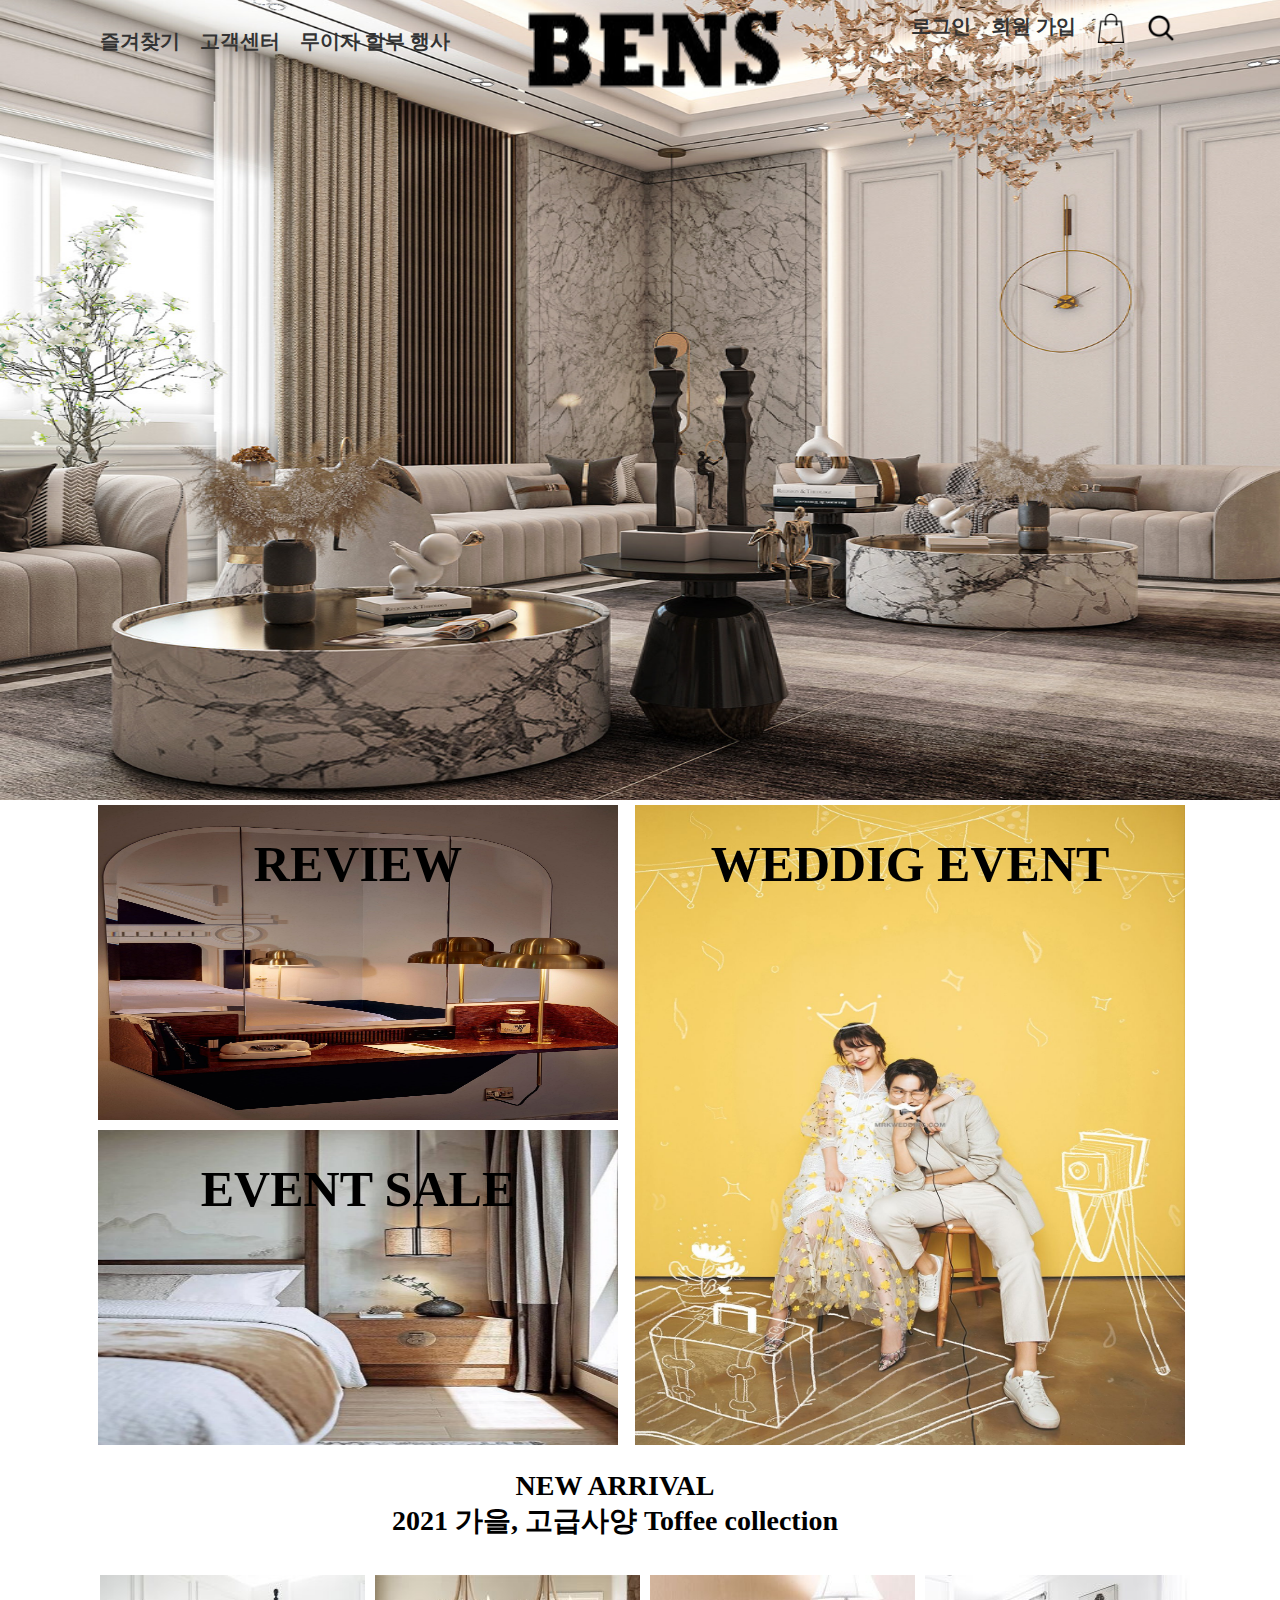
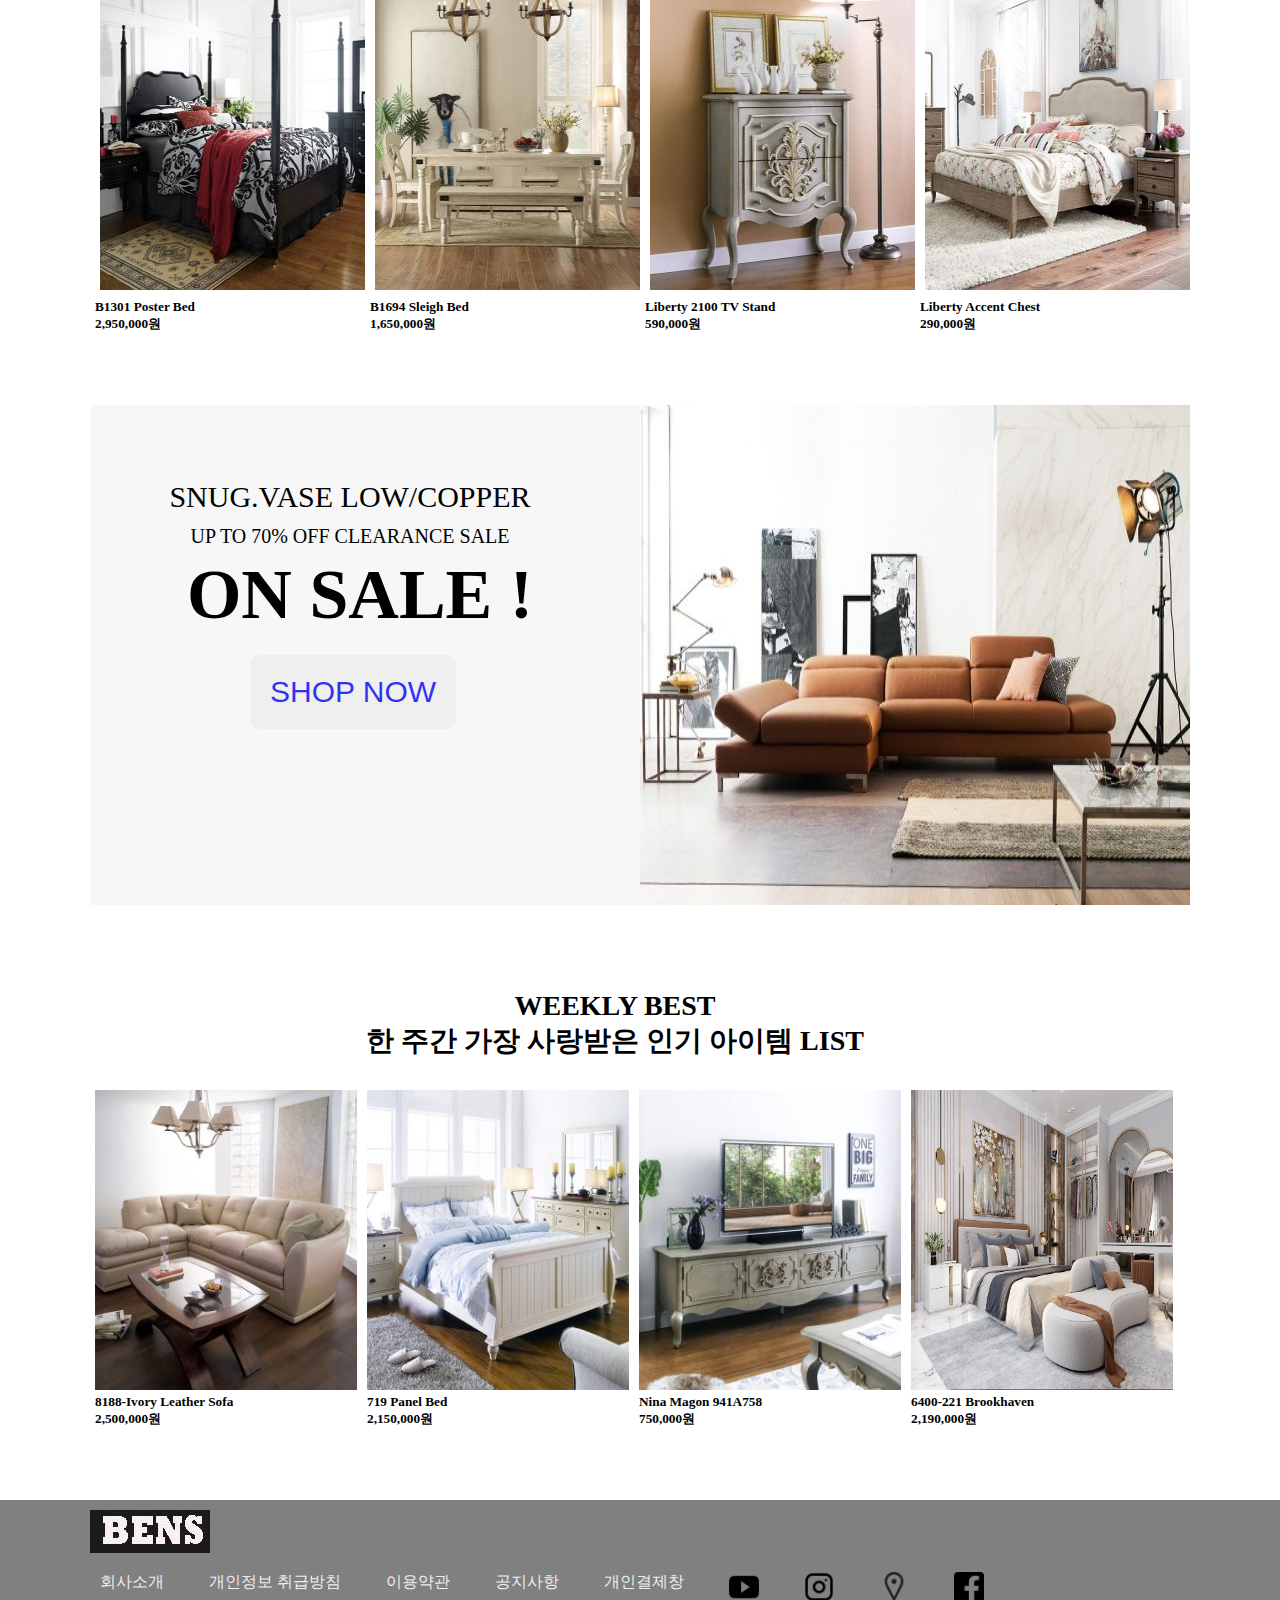
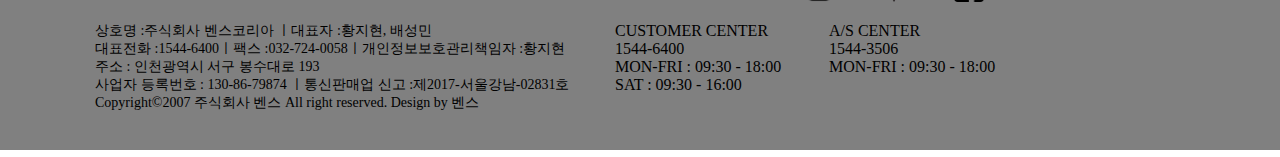
<file: index.html>
<!DOCTYPE html>
<html lang="ko">
<head>
    <meta charset="UTF-8">
    <meta http-equiv="X-UA-Compatible" content="IE=edge">
    <meta name="viewport" content="width=device-width, initial-scale=1.0">
    <title>ksa</title>

    <link rel="stylesheet" href="css/common.css">
    <link rel="stylesheet" href="css/main.css">

</head>
<body>
    <div id="top">
        <div id="slider">
        </div>

        <header>
            <div id="logo"><a href="index.html"><img src="img/logo.png" alt=""></a></div>
            <nav class="menubar1">
                <ul>
                    <li><a href="sub.html"><b>즐겨찾기</b></a></li>
                    <li><a href="sub.html"><b>고객센터</b></a></li>
                    <li><a href="sub.html"><b>무이자 할부 행사</b></a></li> </ul></nav>
            <nav class="menubar2">   
                <ul>     
                    <!-- <ul style="float:right; list-style-type: none;"> -->
                        <li><a href="sub.html"><b>로그인</b></a></li>
                        <li><a href="sub.html"><b>회원 가입</b></a></li>
                        <li><a href="sub.html"><img src="img/shopping.png" alt="shop"></a></li>
                        <li><a href="sub.html"><img src="img/search.png" alt="search"></a></li>
                </ul>
            </nav>
        </header>

    </div>
    


    <div id="event">
        <div class="box1">
            <a href="sub.html"><img src="img/event.jpg" alt="event sale"></a>
            <h1>REVIEW</h1>           
        </div>
       
        <div class="box">
            <a href="sub.html"><img src="img/wedding.jpg" alt="wedding"></a>
            <h1>WEDDIG EVENT</h1>
        </div>

        <div class="box1">
            <a href="sub.html"><img src="img/review.png" alt="review"></a>
            <h1>EVENT SALE</h1>
        </div>
    </div>


    <div id="new">
        <p><b>NEW ARRIVAL<br>
         2021 가을, 고급사양 Toffee collection</b></p>

        <div class="n1">
            <a href="sub.html"><img src="img/n1.jpg" alt="n1"></a>
        <h5>B1301 Poster Bed<br>  2,950,000원</h5>
        </div>

        <div class="n2"><a href="sub.html"><img src="img/n2.jpg" alt="n2"></a>
            <h5>B1694 Sleigh Bed<br>  1,650,000원</h5>
        </div>
        
        <div class="n3"><a href="sub.html"><img src="img/n3.jpg" alt="n3"></a>
            <h5>Liberty 2100 TV Stand<br> 590,000원</h5>
        </div>

        <div class="n4"><a href="sub.html"><img src="img/n4.jpg" alt="n4"></a>
            <h5>Liberty Accent Chest<br>  290,000원</h5>
        </div>
    </div>

        <div id="sale">
            <div class="salebox">
            <p>SNUG.VASE LOW/COPPER<br></p>
             <p>UP TO 70% OFF CLEARANCE SALE</p>
             <p><b>ON SALE !</b></p>
            <button><a href="sub.html">
                SHOP NOW</a></button> 
            </div>

          <div class="imgbox"><img src="img/s1.jpg" alt="s1"></div>
        
        </div>
    
    <div id="best">
              <p>WEEKLY BEST<br>
                한 주간 가장 사랑받은 인기 아이템 LIST</p>
       
               <div class="box"><a href="sub.html"><img src="img/w1.jpg" alt="w1"></a>
            
               <h5>8188-Ivory Leather Sofa<br> 2,500,000원</h5>
               </div>
       
               <div class="box"><a href="sub.html"><img src="img/w2.jpg" alt="w2"></a>
                   <h5>719 Panel Bed<br> 2,150,000원</h5>
               </div>
               
               <div class="box"><a href="sub.html"><img src="img/w3.jpg" alt="w3"></a>
                   <h5>Nina Magon 941A758<br>  750,000원</h5>
               </div>
       
               <div class="box"><a href="sub.html"><img src="img/w4.jpg" alt="w4"></a>
                   <h5>6400-221 Brookhaven<br> 2,190,000원</h5>
               </div>
     </div>
    
    
    
    <footer>
        <div id="fbox">
        
        <div class="info">
            <div class="flogo"><a href="index.html"><img src="img/logo2.jpg" alt=""></a></div>
        <ul>
            <li><a href="#">회사소개</a></li>
            <li><a href="#">개인정보 취급방침</a></li>
            <li><a href="#">이용약관 </a></li>
            <li><a href="#">공지사항 </a></li>
            <li><a href="#">개인결제창 </a></li>
            <li><a href="#"><img src="img/211929_social_youtube_icon.png" alt="youtube"></a></li>
            <li><a href="#"><img src="img/2561453_instagram_icon.png" alt="instagram"></a></li>
            <li><a href="#"><img src="img/3018574_area_district_location_position_region_icon.png" alt="area"></a></li>
            <li><a href="#"><img src="img/facebook.png" alt="facebook"></a></li>
        </ul>
        </div>
        
        <div class="ftext">  
        <p>상호명 :주식회사 벤스코리아 ㅣ대표자 :황지현, 배성민<br>
                대표전화 :1544-6400ㅣ팩스 :032-724-0058ㅣ개인정보보호관리책임자 :황지현<br>
                주소 : 인천광역시 서구 봉수대로 193<br>
                사업자 등록번호 : 130-86-79874 ㅣ통신판매업 신고 :제2017-서울강남-02831호<br>
                Copyright©2007 주식회사 벤스 All right reserved. Design by 벤스</p>
        </div>

        <div class="cscenter">
            <p>CUSTOMER CENTER<br>
               1544-6400<br>
            MON-FRI : 09:30 - 18:00<br>
            SAT : 09:30 - 16:00</p>
        </div>

        <div class="ascenter">
           <p> A/S CENTER<br>
            1544-3506<br>
            MON-FRI : 09:30 - 18:00 </p>
        </div>
    </div>
    </footer>
</body>
</html>
</file>
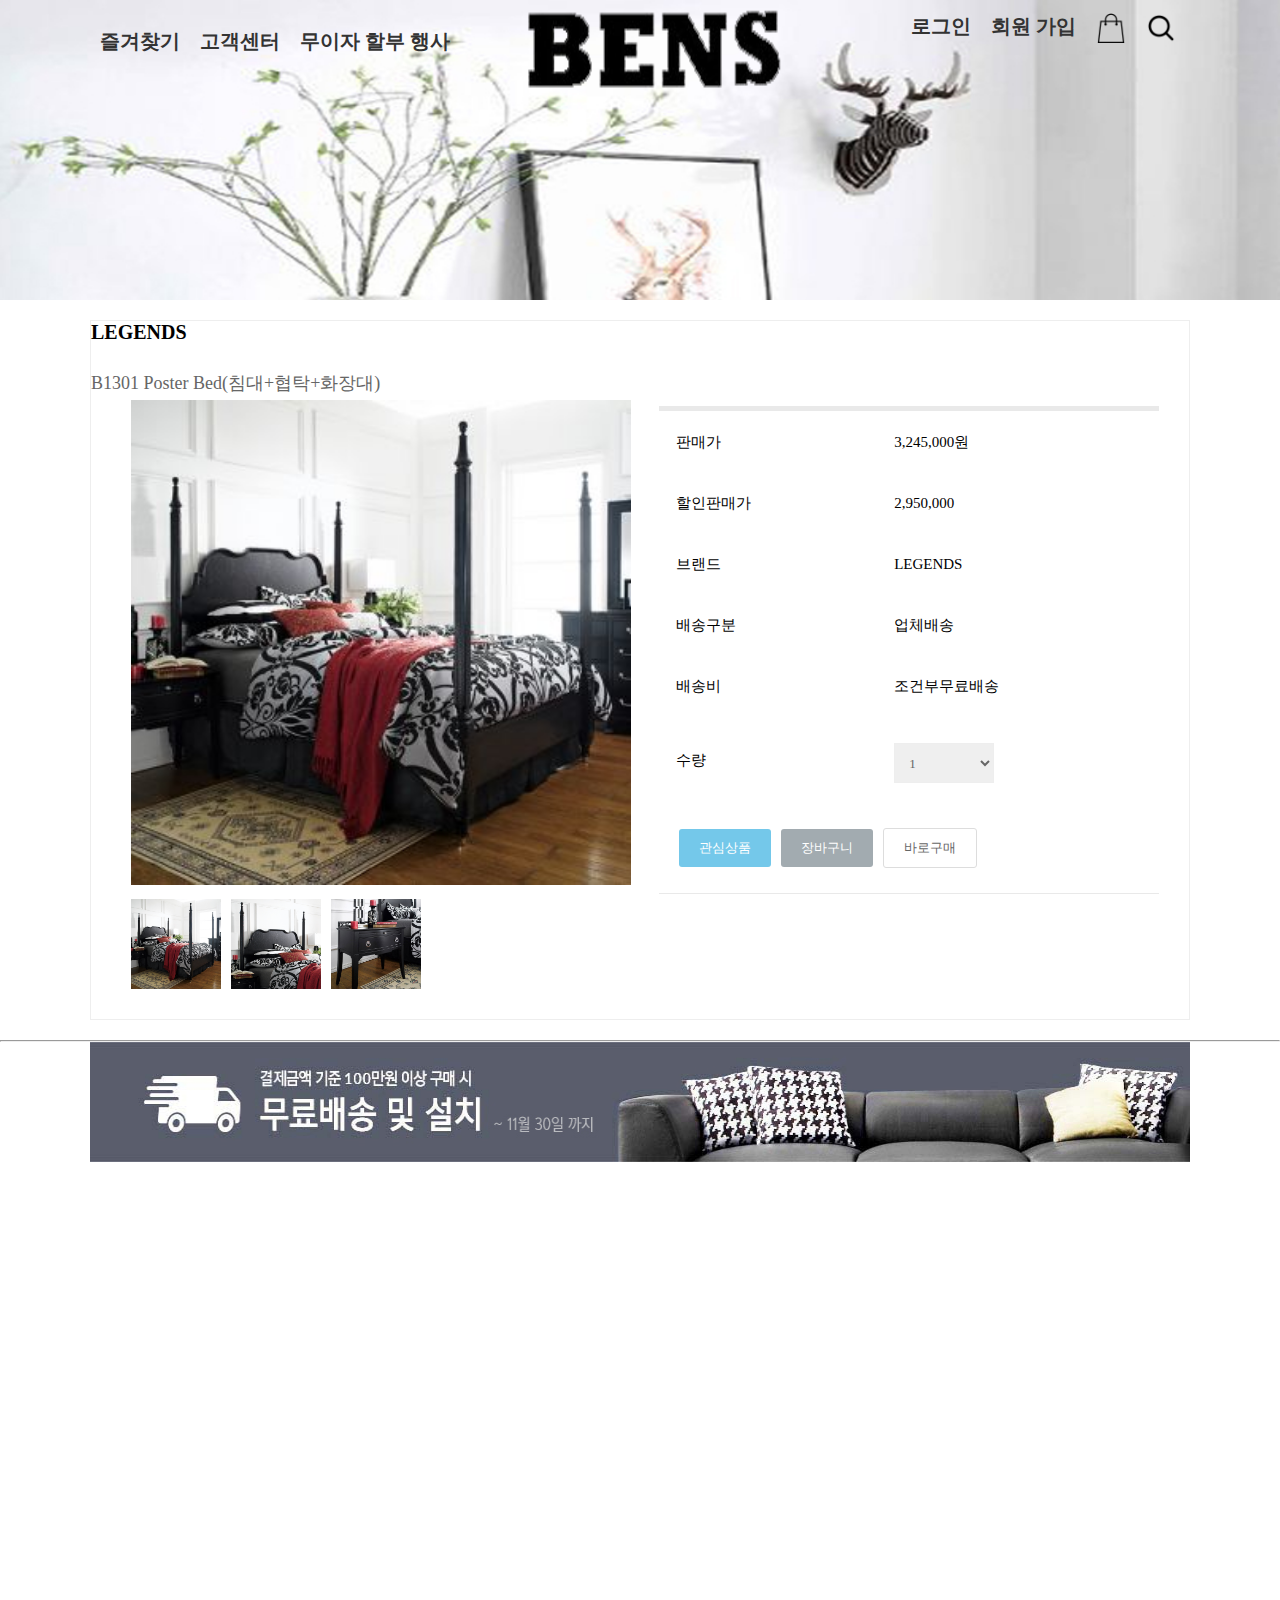
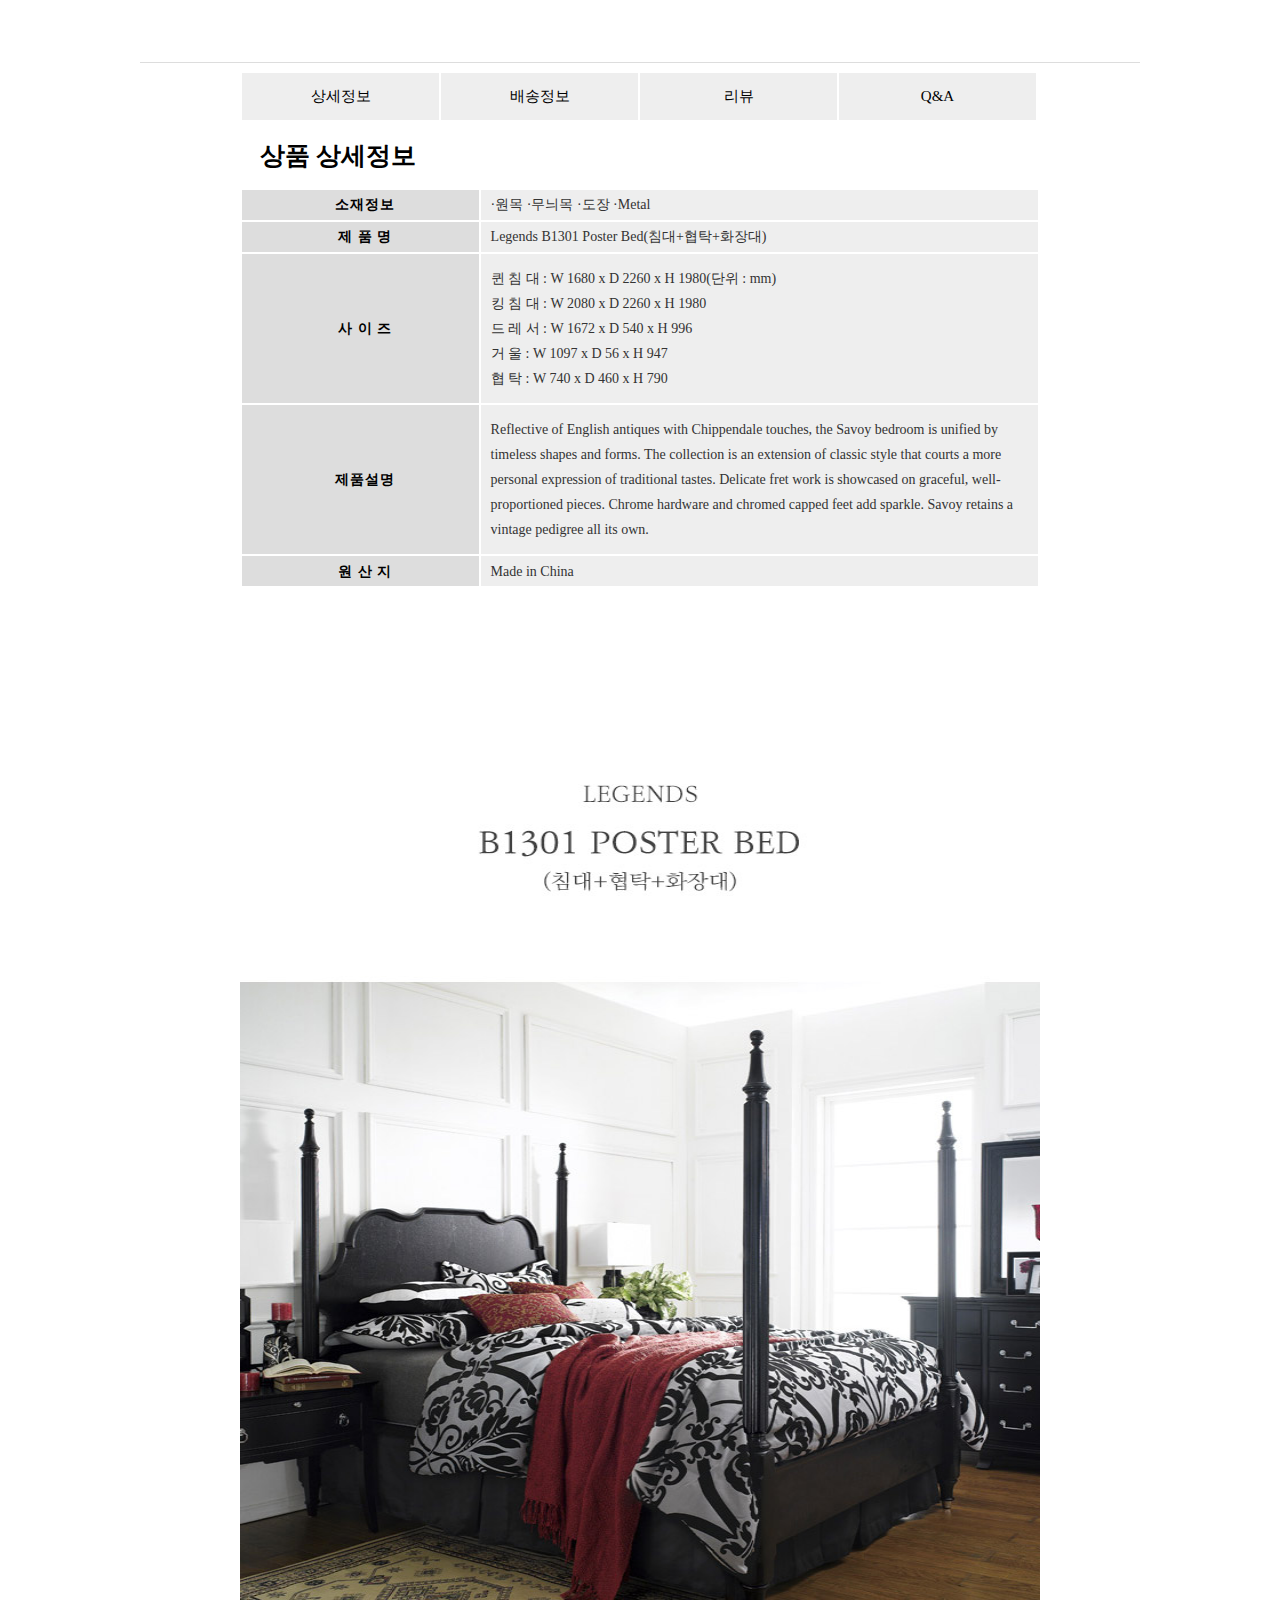
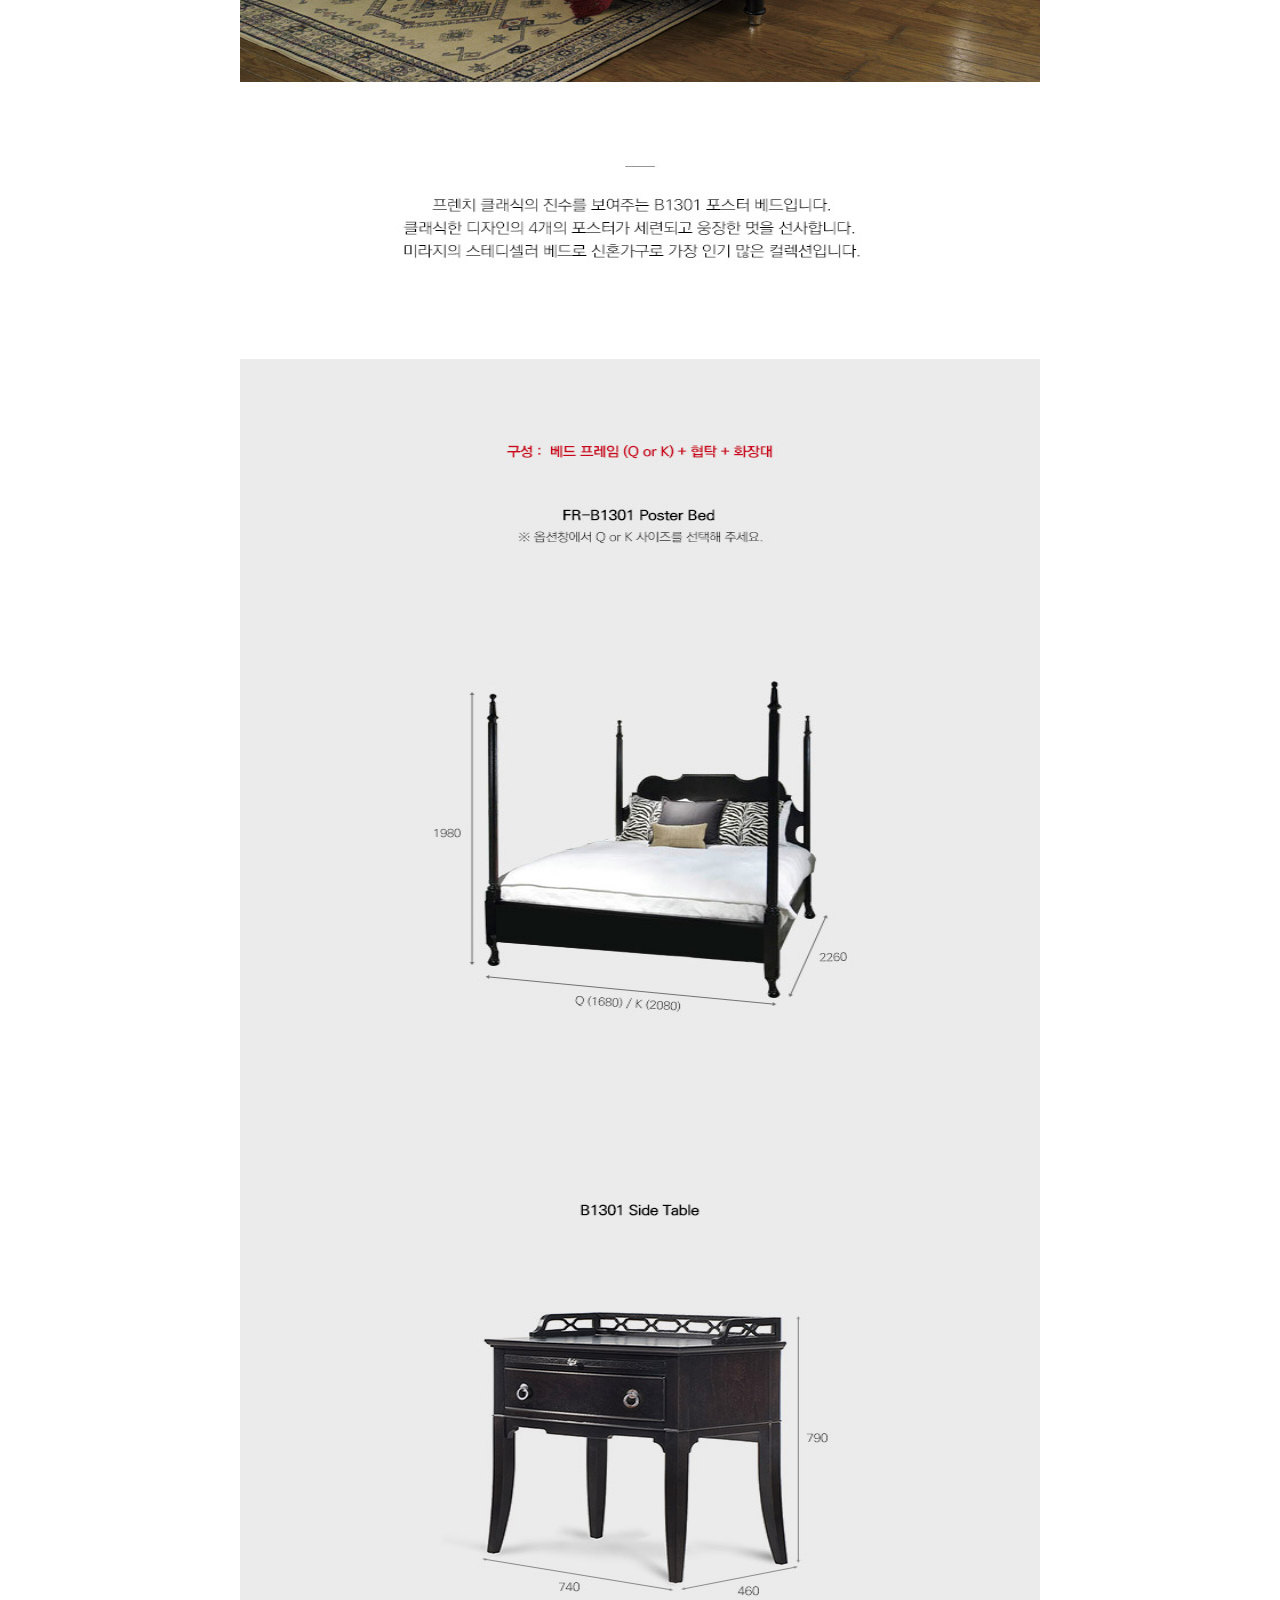
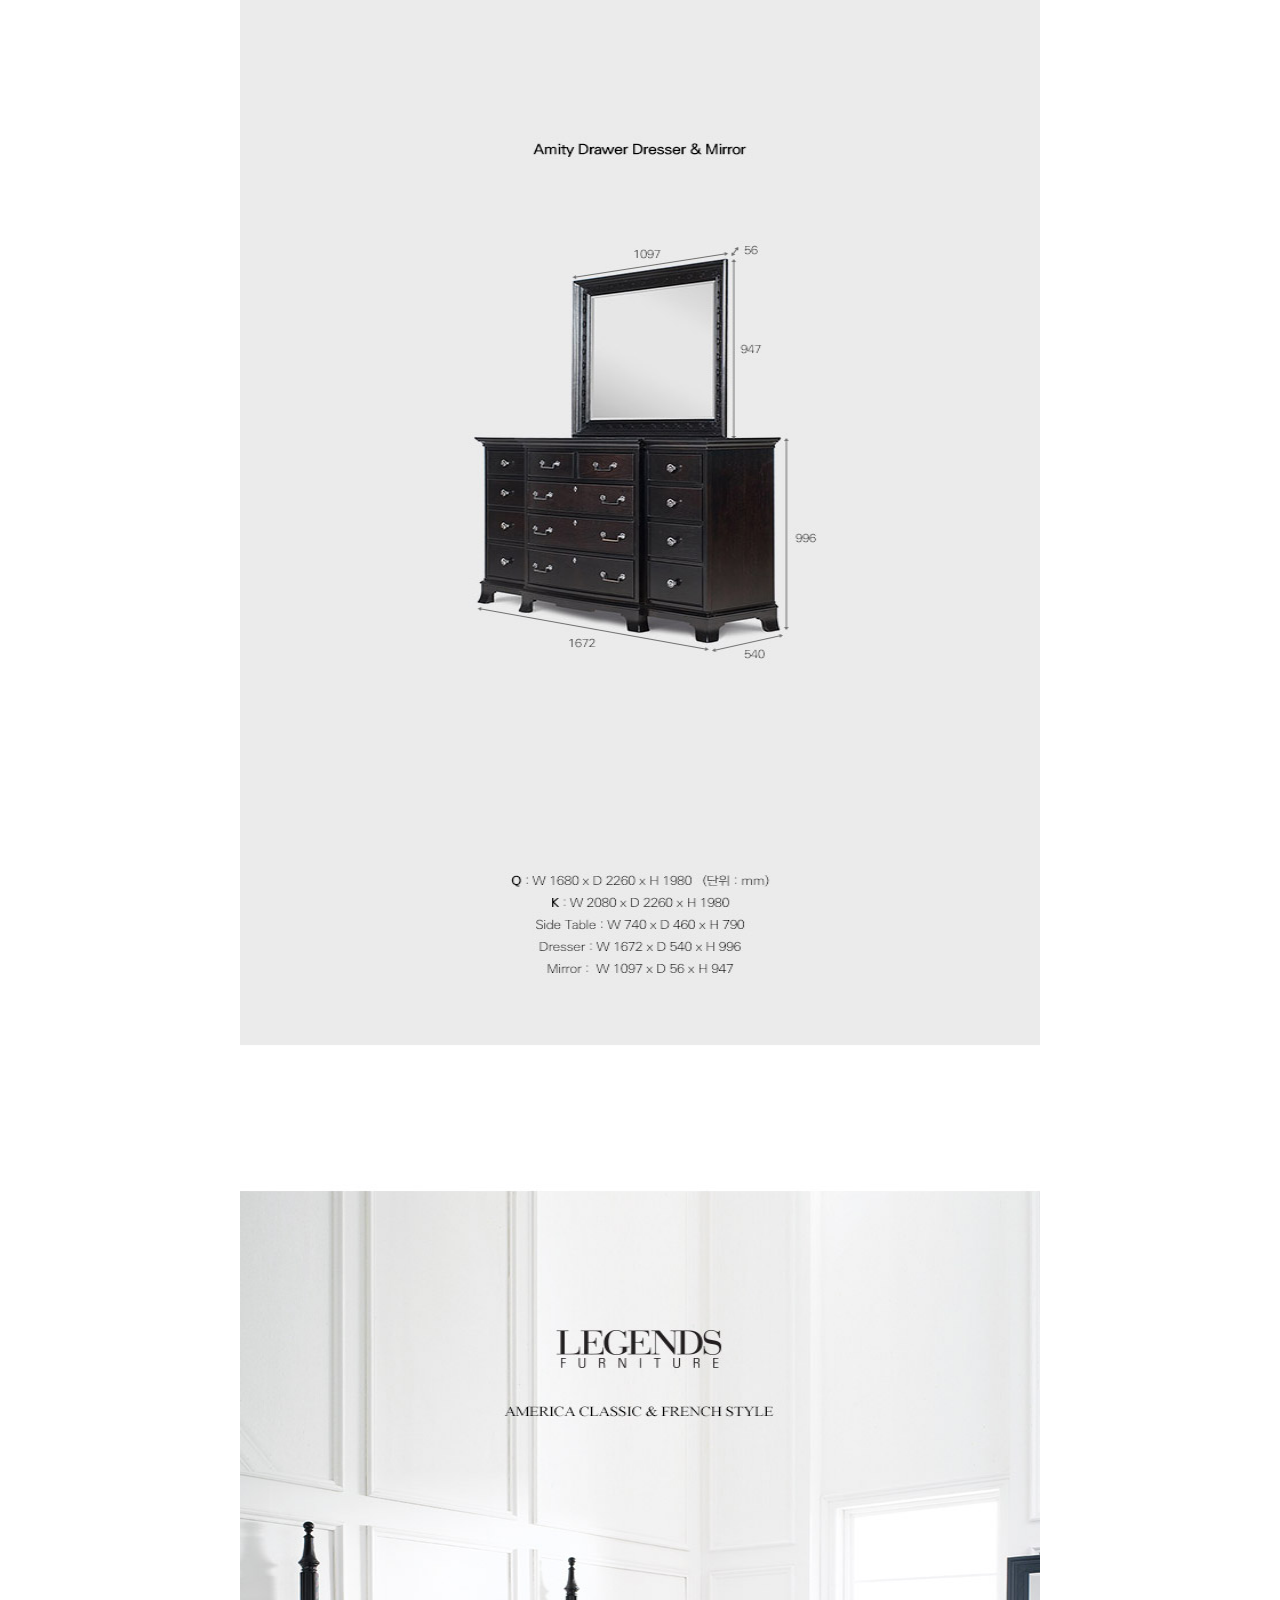
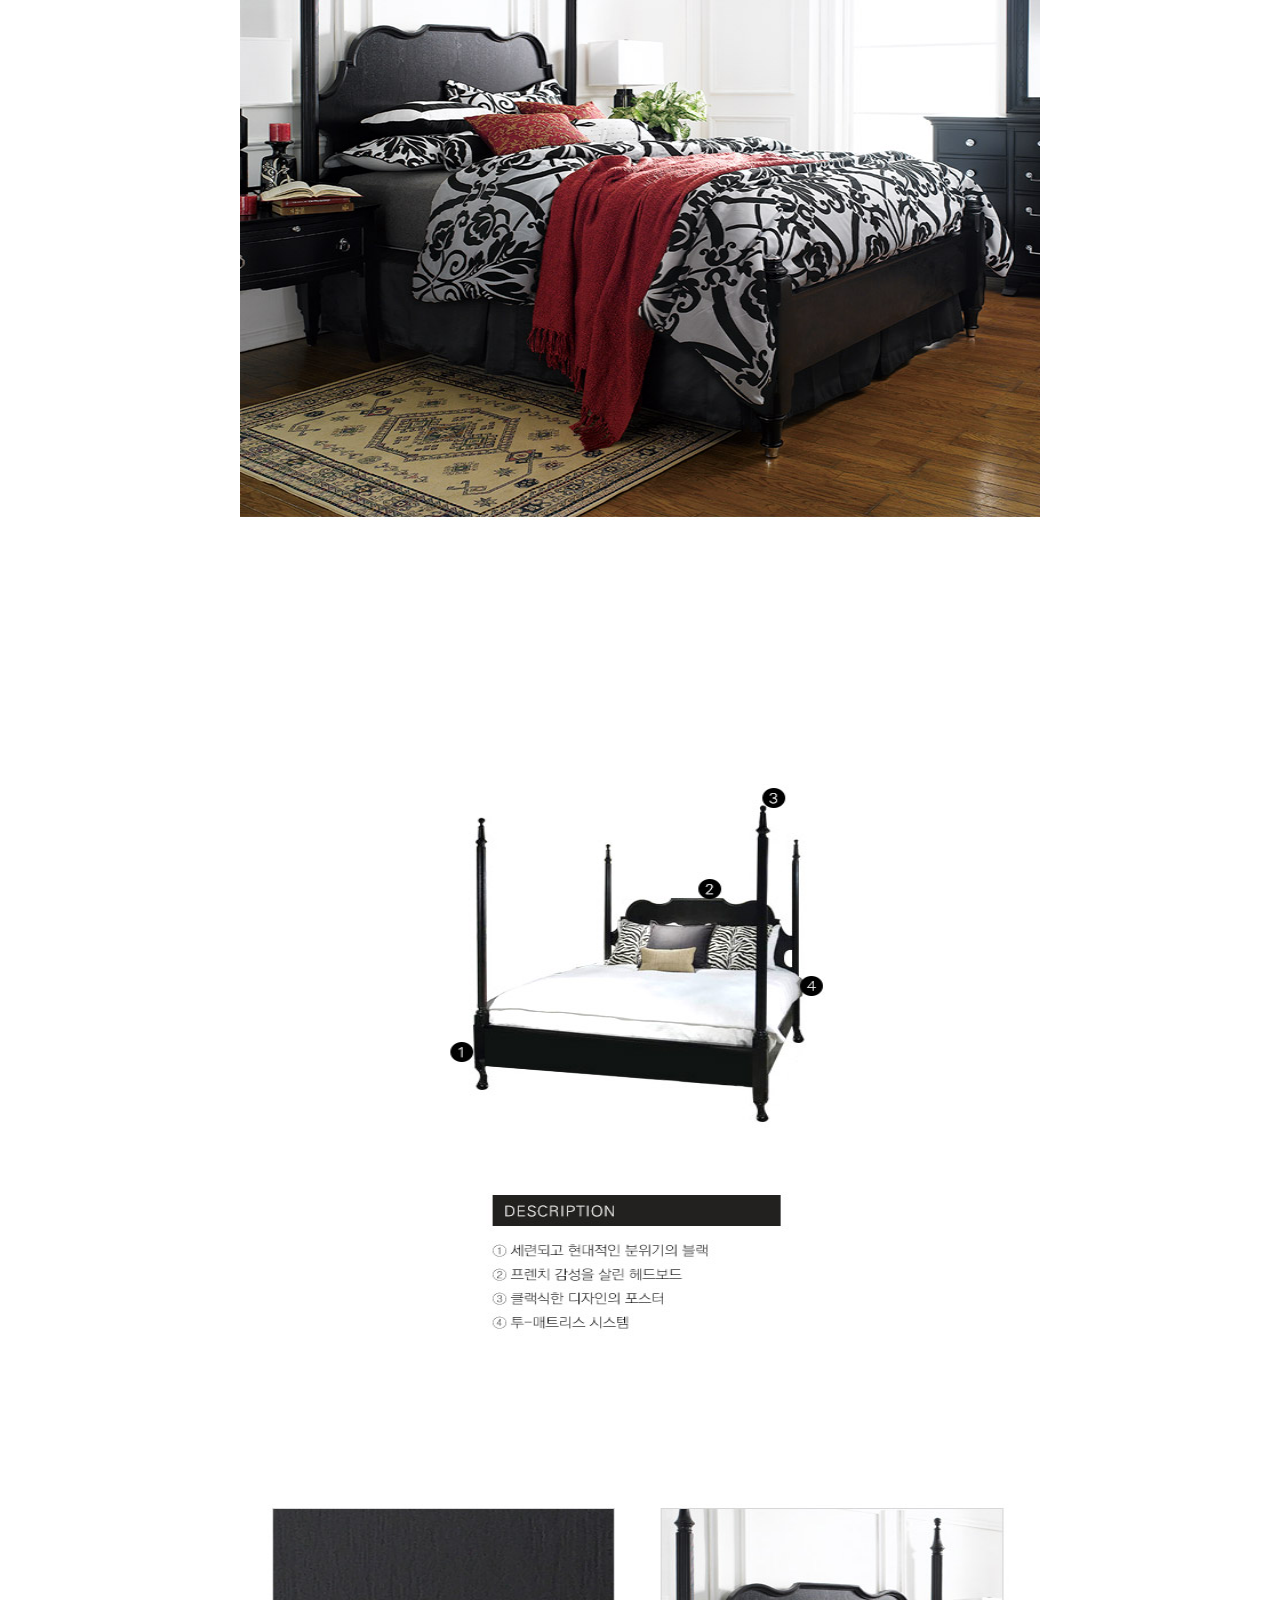
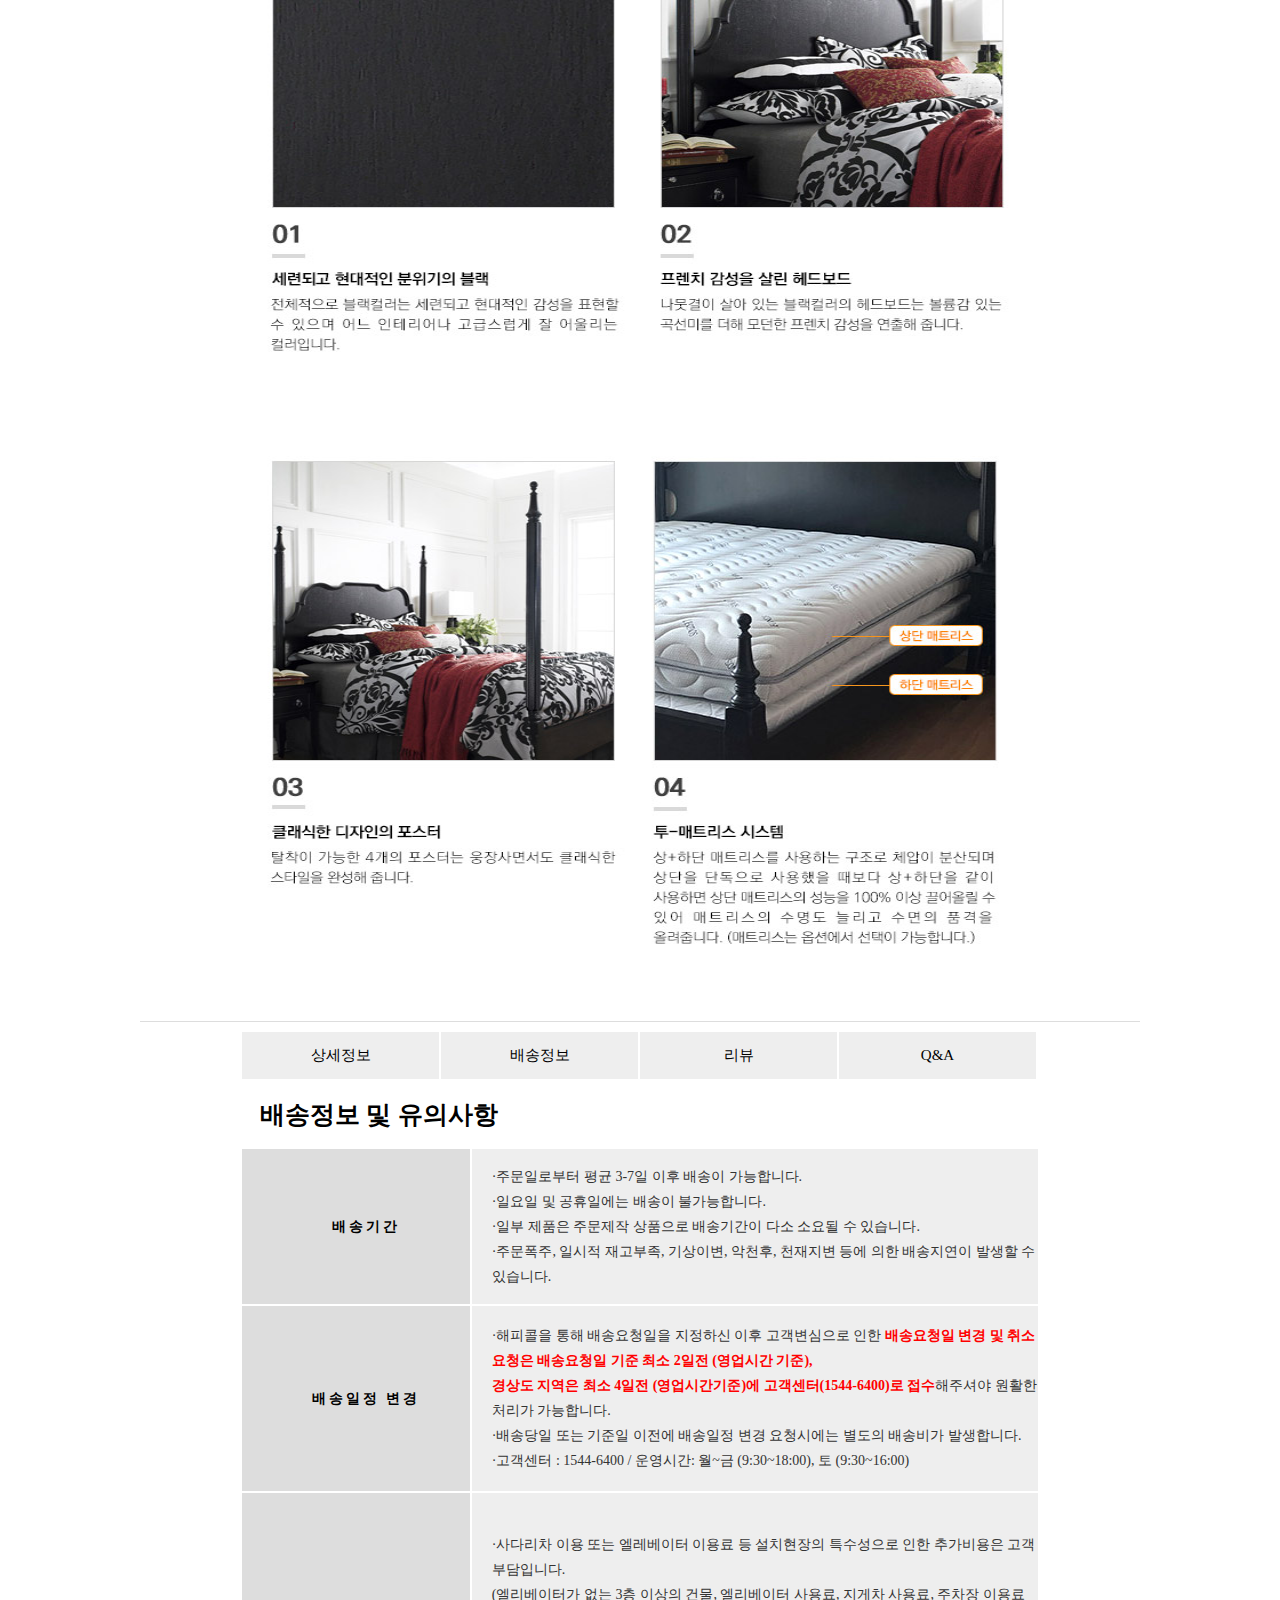
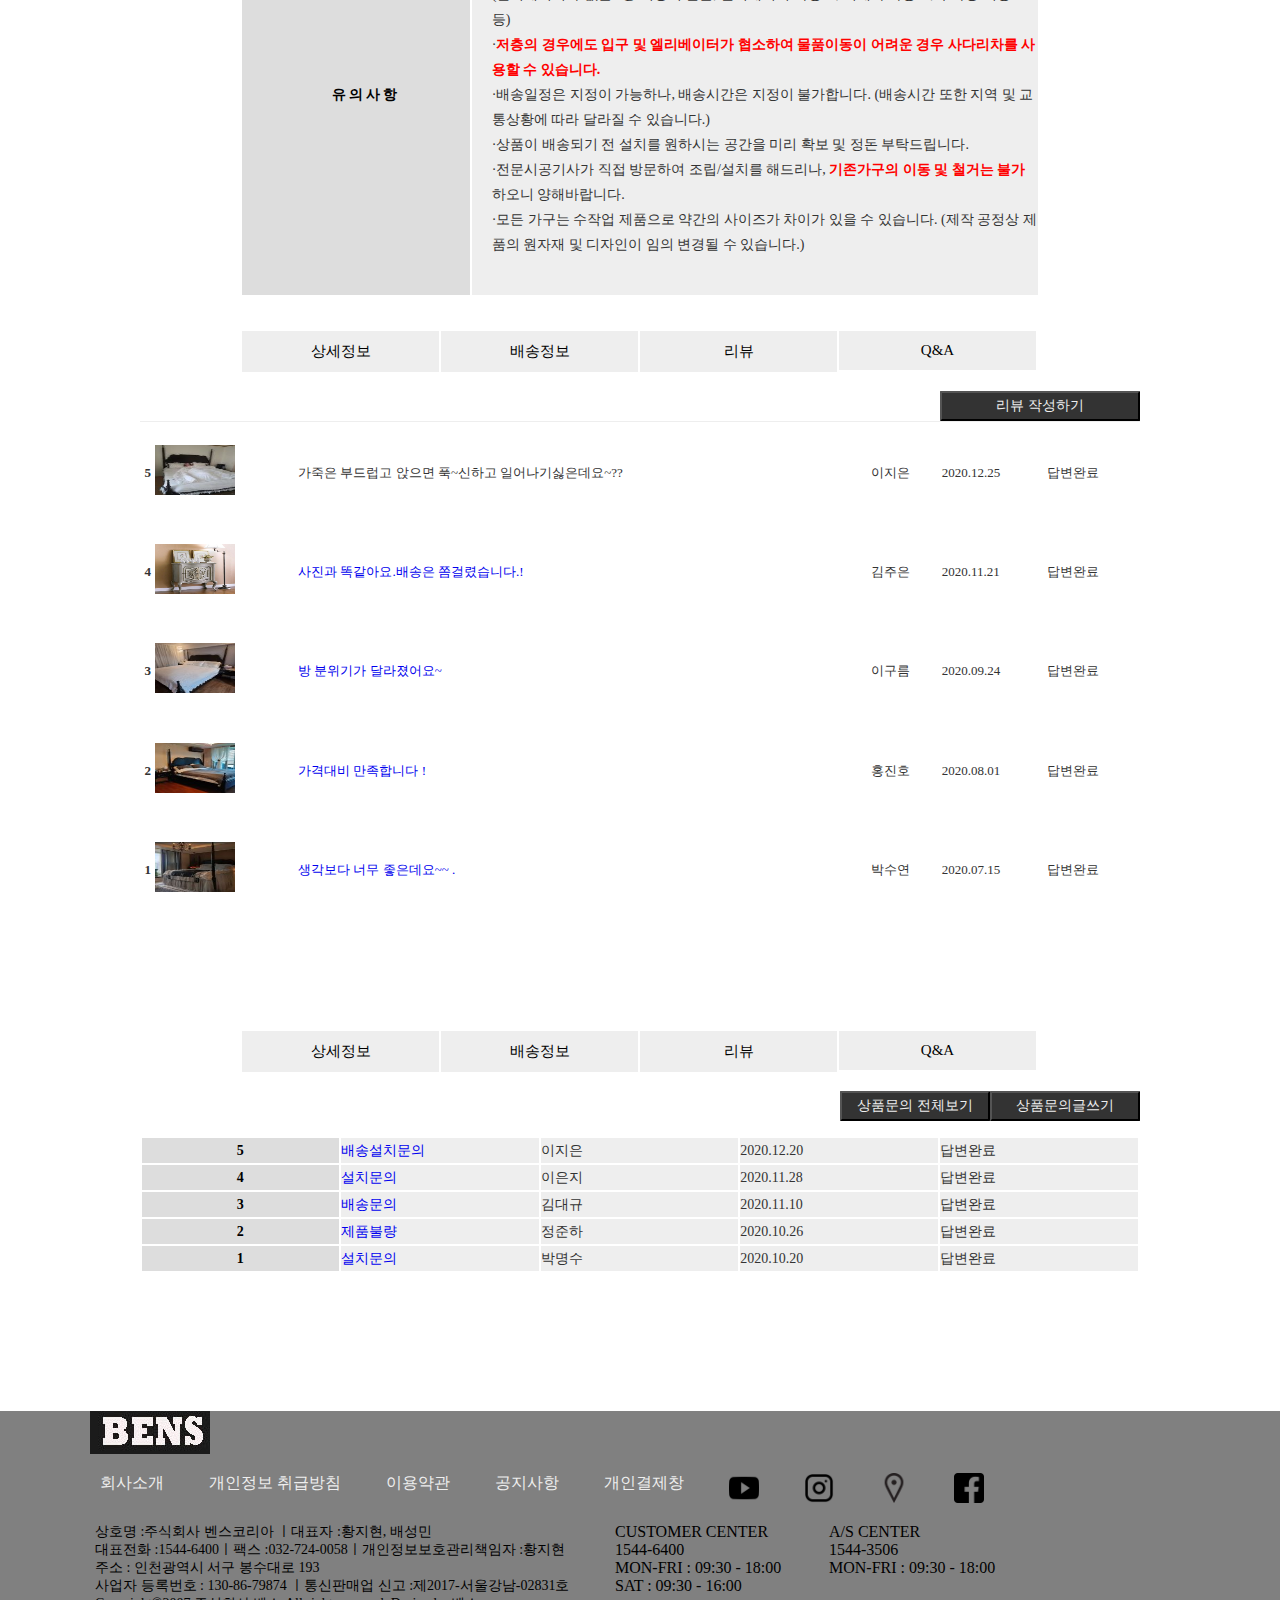
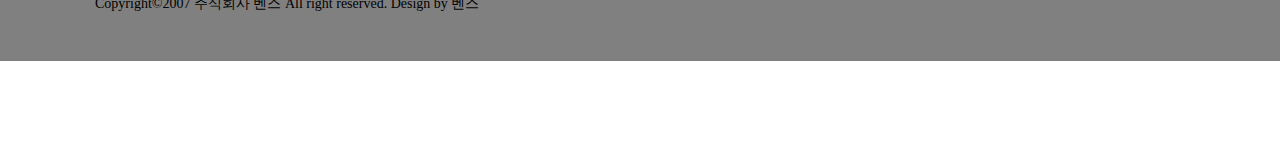
<file: sub.html>
<!DOCTYPE html>
<html lang="ko">

<head>
    <meta charset="UTF-8">
    <meta http-equiv="X-UA-Compatible" content="IE=edge">
    <meta name="viewport" content="width=device-width, initial-scale=1.0">
    <title>ksa</title>

    <link rel="stylesheet" href="css/common.css">
    <link rel="stylesheet" href="css/sub.css">
    <script src="https://ajax.aspnetcdn.com/ajax/jQuery/jquery-3.6.0.js">

    </script>

</head>

<body>
    <div id="top">
        <div id="slider">
        </div>

        <header>
            <div id="logo"><a href="index.html"><img src="img/logo.png" alt=""></a></div>
            <nav class="menubar1">
                <ul>
                    <li><a href="sub.html"><b>즐겨찾기</b></a></li>
                    <li><a href="sub.html"><b>고객센터</b></a></li>
                    <li><a href="sub.html"><b>무이자 할부 행사</b></a></li>
                </ul>
            </nav>
            <nav class="menubar2">
                <ul>
                    <!-- <ul style="float:right; list-style-type: none;"> -->
                    <li><a href="sub.html"><b>로그인</b></a></li>
                    <li><a href="sub.html"><b>회원 가입</b></a></li>
                    <li><a href="sub.html"><img src="img/shopping.png" alt="shop"></a></li>
                    <li><a href="sub.html"><img src="img/search.png" alt="search"></a></li>
                </ul>
            </nav>
        </header>

    </div>
    <div id="product">
        <h3>LEGENDS</h3>
        <p>B1301 Poster Bed(침대+협탁+화장대)</p>
        <div id="change"><img src="img/n1.jpg" alt="simg" id="simg" class="s1">

            <div id="pro">
                <ul>
                    <li><img src="img/sub_img1.jpg" alt="sub1" id="btn2"></li>
                    <li><img src="img/sub_img2.jpg" alt="sub2" id="btn3"></li>
                    <li><img src="img/sub_img4.jpg" alt="sub3" id="btn4"></li>
                </ul>
            </div>
        </div>

        <script>
            btn2.onclick = function () {
                simg.src = "img/sub_img1.jpg";
            }
            btn3.onclick = function () {
                simg.src = "img/sub_img2.jpg";
            }
            btn4.onclick = function () {
                simg.src = "img/sub_img3.jpg";
            }

        </script>


        <table>
            <tr>
                <td>판매가</td>
                <td>3,245,000원</td>
            </tr>
            <tr>
                <td>할인판매가</td>
                <td>2,950,000</td>
            </tr>
            <tr>
                <td>브랜드</td>
                <td>LEGENDS</td>
            </tr>
            <tr>
                <td>배송구분</td>
                <td>업체배송</td>
            </tr>
            <tr>
                <td>배송비</td>
                <td>조건부무료배송</td>
            </tr>
            <tr>
                <td>수량</td>
                <td>
                    <select name="select" id="select">
                        <option>1</option>
                        <option>2</option>
                        <option>3</option>
                    </select>
                </td>
            </tr>
            <tr>
                <td colspan="2">
                    <button>관심상품</button>
                    <button>장바구니</button>
                    <button>바로구매</button>
                </td>
            </tr>
        </table>
    </div>
    <hr>


    <div id="free">
        <img src="img/freeBanner.jpg" alt="">
    </div>

    <!-- 유튜브 영상 -->
    <div id="video">
        <iframe width="850" height="478" src="https://www.youtube.com/embed/2unIeVhQ7Xo" title="YouTube video player"
            frameborder="0"
            allow="accelerometer; autoplay; clipboard-write; encrypted-media; gyroscope; picture-in-picture"
            allowfullscreen></iframe>

    </div>

    <div id="detail_table">
        <div id="moreshort">
            <ul>
                <li><a href="#detail_table">상세정보</a></li>
                <li><a href="#deliverry_table">배송정보</a></li>
                <li><a href="#review">리뷰</a></li>
                <li><a href="#question">Q&A</a></li>
            </ul>
        </div>

        <h4><b>상품 상세정보</b></h4>
        <table>
            <tr>
                <th>소재정보</th>
                <td>·원목 ·무늬목 ·도장 ·Metal</td>
            </tr>
            <tr>
                <th>제 품 명</th>
                <td>Legends B1301 Poster Bed(침대+협탁+화장대)</td>
            </tr>
            <tr>
                <th>사 이 즈</th>
                <td>퀸 침 대 : W 1680 x D 2260 x H 1980(단위 : mm)<br>
                    킹 침 대 : W 2080 x D 2260 x H 1980 <br>
                    드 레 서 : W 1672 x D 540 x H 996 <br>
                    거 울 : W 1097 x D 56 x H 947 <br>
                    협 탁 : W 740 x D 460 x H 790 <br>
                </td>
            </tr>
            <tr>
                <th>제품설명</th>
                <td>Reflective of English antiques with Chippendale touches, the Savoy bedroom is unified by timeless
                    shapes and forms. The collection is an extension of classic style that courts a more personal
                    expression of traditional tastes. Delicate fret work is showcased on graceful, well-proportioned
                    pieces. Chrome hardware and chromed capped feet add sparkle. Savoy retains a vintage pedigree all
                    its own.</td>
            </tr>
            <tr>
                <th>원 산 지</th>
                <td>Made in China</td>
            </tr>
        </table>

    </div>

    <div id="subpic">
        <img src="img/subpic.jpg" alt="">
    </div>



    <div id="deliverry_table">
        <div id="moreshort">
            <ul>
                <li><a href="#detail_table">상세정보</a></li>
                <li><a href="#deliverry_table">배송정보</a></li>
                <li><a href="#review">리뷰</a></li>
                <li><a href="#question">Q&A</a></li>
            </ul>
        </div>

        <h4><b>배송정보 및 유의사항</b></h4>
        <table>
            <tr>
                <th>배송기간</th>
                <td>·주문일로부터 평균 3-7일 이후 배송이 가능합니다.<br>
                    ·일요일 및 공휴일에는 배송이 불가능합니다.<br>
                    ·일부 제품은 주문제작 상품으로 배송기간이 다소 소요될 수 있습니다.<br>
                    ·주문폭주, 일시적 재고부족, 기상이변, 악천후, 천재지변 등에 의한 배송지연이 발생할 수 있습니다.<br>
                </td>
            </tr>
            <tr>
                <th>배송일정 변경</th>
                <td>·해피콜을 통해 배송요청일을 지정하신 이후 고객변심으로 인한 <span>배송요청일 변경 및 취소 요청은 배송요청일 기준 최소 2일전 (영업시간 기준),<br>
                        경상도 지역은 최소 4일전 (영업시간기준)에 고객센터(1544-6400)로 접수</span>해주셔야 원활한 처리가 가능합니다.<br>
                    ·배송당일 또는 기준일 이전에 배송일정 변경 요청시에는 별도의 배송비가 발생합니다.<br>
                    ·고객센터 : 1544-6400 / 운영시간: 월~금 (9:30~18:00), 토 (9:30~16:00)<br>
                </td>
            </tr>
            <tr>
                <th>유의사항</th>
                <td>·사다리차 이용 또는 엘레베이터 이용료 등 설치현장의 특수성으로 인한 추가비용은 고객부담입니다.<br>
                    (엘리베이터가 없는 3층 이상의 건물, 엘리베이터 사용료, 지게차 사용료, 주차장 이용료 등)<br>
                    ·<span>저층의 경우에도 입구 및 엘리베이터가 협소하여 물품이동이 어려운 경우 사다리차를 사용할 수 있습니다. </span><br>
                    ·배송일정은 지정이 가능하나, 배송시간은 지정이 불가합니다. (배송시간 또한 지역 및 교통상황에 따라 달라질 수 있습니다.) <br>
                    ·상품이 배송되기 전 설치를 원하시는 공간을 미리 확보 및 정돈 부탁드립니다. <br>
                    ·전문시공기사가 직접 방문하여 조립/설치를 해드리나,<span> 기존가구의 이동 및 철거는 불가</span>하오니 양해바랍니다. <br>
                    ·모든 가구는 수작업 제품으로 약간의 사이즈가 차이가 있을 수 있습니다. (제작 공정상 제품의 원자재 및 디자인이 임의 변경될 수 있습니다.) <br>
                </td>
            </tr>

        </table>

    </div>

    <div id="review">
        <div id="moreshort">
            <ul>
                <li><a href="#detail_table">상세정보</a></li>
                <li><a href="#deliverry_table">배송정보</a></li>
                <li><a href="#review">리뷰</a></li>
                <li><a href="#question">Q&A</a></li>
            </ul>
        </div>
        <div id="review_">

            <div id="review_tablebox">
                <table>
                    <tr>
                        <th>5</th>
                        <td><a href="#"><img src="img/re1.jpg" width="80" height="50"></a></td>
                        <td>가죽은 부드럽고 앉으면 푹~신하고 일어나기싫은데요~??</td>
                        <td>이지은</td>
                        <td>2020.12.25</td>
                        <td>답변완료</td>

                    </tr>
                    <tr>
                        <th>4</th>
                        <td><a href="#"><img src="img/n3.jpg" width="80" height="50"></a></td>
                        <td><a href="#">사진과 똑같아요.배송은 쫌걸렸습니다.!</a></td>
                        <td>김주은</td>
                        <td>2020.11.21</td>
                        <td>답변완료</td>
                    </tr>
                    <tr>

                        <th>3</th>
                        <td><a href="#"><img src="img/re2.jpg" width="80" height="50"></a></td>
                        <td><a href="#">방 분위기가 달라졌어요~</a></td>
                        <td>이구름</td>
                        <td>2020.09.24</td>
                        <td>답변완료</td>
                    </tr>

                    <tr>
                        <th>2</th>
                        <td><a href="#"><img src="img/re3.jpg" width="80" height="50"></a></td>
                        <td><a href="#">가격대비 만족합니다 !</a></td>
                        <td>홍진호</td>
                        <td>2020.08.01</td>
                        <td>답변완료</td>
                    </tr>

                    <tr>
                        <th>1</th>
                        <td><a href="#"><img src="img/re4.jpg" width="80" height="50"></a></td>
                        <td><a href="#">생각보다 너무 좋은데요~~ .</a></td>
                        <td>박수연</td>
                        <td>2020.07.15</td>
                        <td>답변완료</td>
                    </tr>

                    <button>리뷰 작성하기</button>

                </table>
            </div>
        </div>

    </div>

    <div id="question">
        <div id="moreshort">
            <ul>
                <li><a href="#detail_table">상세정보</a></li>
                <li><a href="#deliverry_table">배송정보</a></li>
                <li><a href="#review">리뷰</a></li>
                <li><a href="#question">Q&A</a></li>
            </ul>
        </div>
        <div id="qnabox">
            <button>상품문의글쓰기</button>
            <button>상품문의 전체보기</button>

            <table>
                <tr>
                    <th>5</th>
                    <td><a href="#">배송설치문의</a></td>
                    <td>이지은</td>
                    <td>2020.12.20</td>
                    <td>답변완료</td>
                </tr>
                <tr>
                    <th>4</th>
                    <td><a href="#">설치문의</a></td>
                    <td>이은지</td>
                    <td>2020.11.28</td>
                    <td>답변완료</td>
                </tr>
                <tr>
                    <th>3</th>
                    <td><a href="#">배송문의</a></td>
                    <td>김대규</td>
                    <td>2020.11.10</td>
                    <td>답변완료</td>
                </tr>
                <tr>
                    <th>2</th>
                    <td><a href="#">제품불량</a></td>
                    <td>정준하</td>
                    <td>2020.10.26</td>
                    <td>답변완료</td>
                </tr>
                <tr>
                    <th>1</th>
                    <td><a href="#">설치문의</a></td>
                    <td>박명수</td>
                    <td>2020.10.20</td>
                    <td>답변완료</td>
                </tr>

            </table>
        </div>
    </div>










    <footer>
        <div id="fbox">

            <div class="info">
                <div class="flogo"><a href="index.html"><img src="img/logo2.jpg" alt=""></a></div>
                <ul>
                    <li><a href="#">회사소개</a></li>
                    <li><a href="#">개인정보 취급방침</a></li>
                    <li><a href="#">이용약관 </a></li>
                    <li><a href="#">공지사항 </a></li>
                    <li><a href="#">개인결제창 </a></li>
                    <li><a href="#"><img src="img/211929_social_youtube_icon.png" alt="youtube"></a></li>
                    <li><a href="#"><img src="img/2561453_instagram_icon.png" alt="instagram"></a></li>
                    <li><a href="#"><img src="img/3018574_area_district_location_position_region_icon.png"
                                alt="area"></a></li>
                    <li><a href="#"><img src="img/facebook.png" alt="facebook"></a></li>
                </ul>
            </div>

            <div class="ftext">
                <p>상호명 :주식회사 벤스코리아 ㅣ대표자 :황지현, 배성민<br>
                    대표전화 :1544-6400ㅣ팩스 :032-724-0058ㅣ개인정보보호관리책임자 :황지현<br>
                    주소 : 인천광역시 서구 봉수대로 193<br>
                    사업자 등록번호 : 130-86-79874 ㅣ통신판매업 신고 :제2017-서울강남-02831호<br>
                    Copyright©2007 주식회사 벤스 All right reserved. Design by 벤스</p>
            </div>

            <div class="cscenter">
                <p>CUSTOMER CENTER<br>
                    1544-6400<br>
                    MON-FRI : 09:30 - 18:00<br>
                    SAT : 09:30 - 16:00</p>
            </div>

            <div class="ascenter">
                <p> A/S CENTER<br>
                    1544-3506<br>
                    MON-FRI : 09:30 - 18:00 </p>
            </div>
        </div>
    </footer>
</body>

</html>
</file>
<file: css/common.css>
@charset "utf-8";

* {margin: 0; padding: 0;}
ul,li,ol {list-style: none; margin: 0; padding: 0;}
a {text-decoration: none; }
table, tr, th ,td {margin:0; padding:0; }


#top{width:100%; height: 300px; margin: 0 auto; position: relative;}
header{width: 1100px; height: 100px;   z-index: 5;
        position:absolute; top:0; left:0; right:0; margin: 0 auto; }
#slider{width: 100%; height: 100%;  position:absolute; top:0; left:0; 
            background: url("../img/211028.png")no-repeat center; background-size:100% 100%;}
#slider img{width:100%; height:100%; margin:0; float: left; }   

#logo {width: 300px; height: 100px; z-index: 1; position:absolute; top:5px; left:40px; right:0; margin:0 auto; }
#logo img{ width: 100%; height:100%; z-index:1; }


.menubar1{  float:left; width: 35%; }
.menubar1 ul li { float:left;  padding: 13px 10px; margin: 15px 0 0 0px;}
.menubar1 li a { color:#333; font-size: 20px; }
.menubar2{  float:right; width: 27%; }
.menubar2 ul li{float:left; padding: 13px 10px; }
.menubar2 ul li:first-child {margin-left: 8px;}
.menubar2 li a { color:#333; font-size: 20px; }
.menubar2 img {width:30px; height: 30px; float: right;}

footer{ width: 100%; height: 250px; background-color:gray;  }
#fbox{width: 1100px; height: 230px; margin:0 auto; }
/* .flogo{width: 128px; height: 44px; background-color: gold;} */
.info ul{width:1070px; height: 60px; float: left;}
.info ul a{text-align: center; float: left; padding: 10px 30px 30px 10px; color: #eee; margin:5px 5px 20px 0px;}
.info ul img {width:30px; height: 30px;}
.ftext {width: 510px; height: 130px;   float: left;
            font-size:14px; color:#000 ; margin:5px;}
.cscenter {width: 204px; height: 130px;  float: left;margin:5px;}
.ascenter {width: 204px; height:130px;  float: left;margin:5px;}
</file>
<file: css/main.css>
@charset "utf-8";

#top{width:100%; height: 800px; margin: 0 auto; position: relative;}
header{width: 1100px; height: 100px;   z-index: 5;
        position:absolute; top:0; left:0; right:0; margin: 0 auto; }
#slider{width: 100%; height: 100%;  position:absolute; top:0; left:0; 
            background: url("../img/211028.png")no-repeat center; background-size:100% 100%;}
#slider img{width:100%; height:20%; margin:0; float: left; }   

#logo {width: 300px; height: 100px; z-index: 1; position:absolute; top:5px; left:40px; right:0; margin:0 auto; }
#logo img{ width: 100%; height:100%; z-index:1; }


.menubar1{  float:left; width: 35%; }
.menubar1 ul li { float:left;  padding: 13px 10px; margin: 15px 0 0 0px;}
.menubar1 li a { color:#333; font-size: 20px; }
.menubar2{  float:right; width: 27%; }
.menubar2 ul li{float:left; padding: 13px 10px; }
.menubar2 ul li:first-child {margin-left: 8px;}
.menubar2 li a { color:#333; font-size: 20px; }
.menubar2 img {width:30px; height: 30px; float: right;}

#event {width: 1100px; height: 650px; margin: 0 auto; }  
.box1{width: 520px; height:315px;  float: left; margin: 5px 8px; position: relative;}
.box1 img{width: 100%; height: 100%; margin: 0;}
.box{width: 550px; height: 640px;  float:right; margin: 5px 5px; position: relative;}
.box img{width: 100%; height: 100%; margin: 0;}
.box1 h1{position:absolute; top:30px; left:0; right:0; text-align:center; font-size:50px; color:black;}
.box h1{position:absolute; top:30px; left:0; right:0; text-align:center; font-size:50px; color:black;}
#event>.box>a {color: #000;}

#new{width: 1100px; height:520px; margin: 0 auto; position: relative;}
.n1{width: 265px; height: 315px; float: left; margin: 120px 5px; }
.n1 img {width: 100%; height: 100%; margin: 5px 5px;}
.n2{width: 265px; height: 315px;  float: left; margin: 120px 5px; }
.n2 img {width: 100%; height: 100%; margin: 5px 5px;}
.n3{width: 265px; height: 315px;  float: left; margin: 120px 5px; }
.n3 img {width: 100%; height: 100%; margin: 5px 5px;}
.n4{width: 265px; height: 315px;  float: left; margin: 120px 5px; }
.n4 img {width: 100%; height: 100%; margin: 5px 5px;}
#new p{position: absolute; margin: 20px 0px;
    width: 1050px; height: 533px; text-align: center; font-size: 28px;}
#new>h5 {border-bottom:1px solid #eee; font-size:20px; height:25px; }   


#sale{width: 1100px; height:600px; margin:0 auto;}
.salebox {width: 50%; height: 500px; background-color: hsl(0, 0%, 97%); float: left; }
.salebox>p:first-child{margin:75px 0px 0px 60px; width:400px; height: 45px; text-align: center; font-size: 30px;}
.salebox>p:nth-child(2){margin:0 0 0 60px; width:400px; height:30px; text-align: center; font-size: 20px;}
.salebox>p:nth-child(3){margin:0 0 0 70px; width:400px; height:20px; text-align: center; font-size: 70px;}
#sale>.imgbox{width: 50%; height:500px; float: right; }
#sale>.imgbox img{width: 100%; height: 100%;}
#sale button {display: block; background-color: #eee; margin:80px 0px 0px 160px;
    border-radius: 10px; border:20px solid #eee;  color: #000; font-size: 30px; opacity: 0.8;}
button a:hover {color: #000;}   

#best{width: 1100px; height:530px; margin:0 auto; position: relative;}
#best>.box{width: 262px; height: 300px; float:left; margin:120px 5px;}
#best.box img{width: 100%; height: 100%; }
#best p{position: absolute; margin: 20px 0px;
    width: 1050px; height: 533px; text-align: center; font-size: 28px;font-weight: bold;}
#best>h5 {border-bottom:1px solid #eee; font-size:20px; height:25px; }
</file>
<file: css/sub.css>
@charset "utf-8";

#top{width:100%; height: 300px; margin: 0 auto; position: relative;}
header{width: 1100px; height: 100px;   z-index: 5;
        position:absolute; top:0; left:0; right:0; margin: 0 auto; }
#slider{width: 100%; height: 100%;  position:absolute; top:0; left:0; 
            background: url("../img/5455.jpg")no-repeat top; background-size:cover;}
#slider img{width:100%; height:100%; margin:0; float: left; }   

#logo {width: 300px; height: 100px; z-index: 1; position:absolute; top:5px; left:40px; right:0; margin:0 auto; }
#logo img{ width: 100%; height:100%; z-index:1; }



#product{width: 100%; height: 100%; margin: 0 auto; border: 1px solid rgb(228, 223, 223); box-sizing: border-box; position: relative; } 
#product h3{margin: 0; font-size: 20px; height: 50px; width: 100%;}
#product p{font-size: 18px; color: #666; }
#product {width:1100px; height:700px; margin:20px auto;  border:1px solid #eee; box-sizing:border-box; position:relative;}
#product img {width:500px; height:485px; margin:5px 0 0 40px;}
#change li {float:left; margin:-20px -30px 0 0px;}
#change li:hover {cursor:pointer;}
#change {width:500px; height:300px;  }
#pro {width:100%; height:100%; }
#pro img {width:90px; height:90px; float:left; margin:30px 0 0px 40px; }
.s1 {width:400px; height:500px; }

#product table{width:500px; border-top:5px solid #e9e9e9; border-bottom:1px solid #e9e9e9; position:absolute; top:85px; right:30px; }
#product td {padding: 20px 15px; font-size: 15px;}
#product button {margin:3px; cursor:pointer;}
#product button:first-child {background-color:#74c8ea; border-radius:3px; padding:10px 20px; color:#fff; border:none; }
#product button:nth-child(2) {background-color:#a2abb0; border-radius:3px; padding:10px 20px; color:#fff; border:none; }
#product button:nth-child(3) {background-color:#fff; border-radius:3px; padding:10px 20px; color:#666; border:none; border:1px solid #ddd; }
#product button:nth-child(4) {background-color:#fff; border-radius:3px; padding:10px 20px; color:#666; border:none; border:1px solid #ddd; }

/*form*/
#product select{width:100px; height:40px; float:left; margin:5px 0 0 0px; font-family:"돋움"; font-size:13px; color:#666; border:1px solid #eee; padding:0px 0 0 10px;} 

/*설명, 이미지, 문의*/
#moreshort {width:800px; height: 50px; margin: 0 auto; padding:10px 25px;}
#moreshort ul {font-size:15px; font-family:"맑은 고딕";margin: 0 auto; }
#moreshort ul li {width: 115px; float:left; border:1px solid #eee; background-color:#eee; padding:10px 40px; margin:0px 0 0 2px; text-align: center;}
#moreshort ul li a {text-decoration:none; color:black; }

#free{width: 1100px; height: 120px; margin: 0 auto;}
#free img {width: 100%; height: 100%;}

#video{width: 1000px; height: 500px; margin: 0 auto; padding: 11px 75px; box-sizing: border-box; }

#detail_table {width:1000px; height:610px; box-sizing: border-box; border-top:1px solid #ddd;  line-height: 25px; margin: 0 auto;}
#detail_table h4 {text-align:left; margin:10px 20px 20px 120px; font-size:25px;}
#detail_table table {width: 800px; height: 400px; margin: 0 auto;}
#detail_table th {font-size:14px; text-align:center; width:250px; background-color:#ddd; padding:0 0 0 10px; letter-spacing: 1px;}
#detail_table td {font-size:14px; text-align:left; width:600px; background-color:#eee; padding:0 0 0 10px; color:#333;}


#subpic {width: 800px; height: 6749px; margin: 0 auto;}
#subpic img {width: 100%; height:100%; margin:0 auto;}


#deliverry_table {width:1000px; height:900px; box-sizing: border-box; border-top:1px solid #ddd;  line-height: 25px; margin: 0 auto;}
#deliverry_table table {width: 800px; height: 750px; margin: 0 auto;}
#deliverry_table h4 {text-align:left; margin:10px 20px 20px 120px; font-size:25px;}
#deliverry_table span{text-align: left;font-size: 14px;font-weight: bold;color:red}
#deliverry_table th {font-size:14px; text-align:center; width:250px; background-color:#ddd; padding:0 0 0 20px; letter-spacing: 3px;}
#deliverry_table td {font-size:14px; text-align:left; width:650px; background-color:#eee; padding:0 0 0 20px; color:#333;}

#review {width: 1000px; height: 700px; box-sizing: border-box; margin: 0 auto;}
#review_tablebox table { border-top:1px solid #eee; line-height: 20px; width: 1000px; height:500px;margin: 0 auto ;font-size:13px; color: #333;}
#review_tablebox> th {font-size:14px; text-align:center; width:400px; background-color:#ddd; }
#review_tablebox> td {width:200px;font-size:14px; text-align:left;  background-color:#eee;  color:#333;}
#review_tablebox button {width: 200px; height: 30px; background-color: #333;font-size: 14px; color: #eee;text-align: center;float: right; border-radius: 1px;}
#review_tablebox button:hover{cursor:pointer;}

#question {width:1000px; height:390px; box-sizing:border-box;margin: 0 auto; }
#question>#qnabox table {display:inline-block; width: 1000px; height: 600px; margin: 15px auto; line-height: 25px; text-align: center;}
#question>#qnabox table th {font-size:14px; text-align:center; width:200px; background-color:#ddd;  letter-spacing: 1px;}
#question>#qnabox table td {font-size:14px; text-align:left; width:200px; background-color:#eee; color:#333;}
#question>#qnabox button {width: 150px; height: 30px; background-color: #333;font-size: 14px; color: #eee;text-align: center;float: right; border-radius: 1px;}
#question>#qnabox button:hover{cursor:pointer;}
</file>
